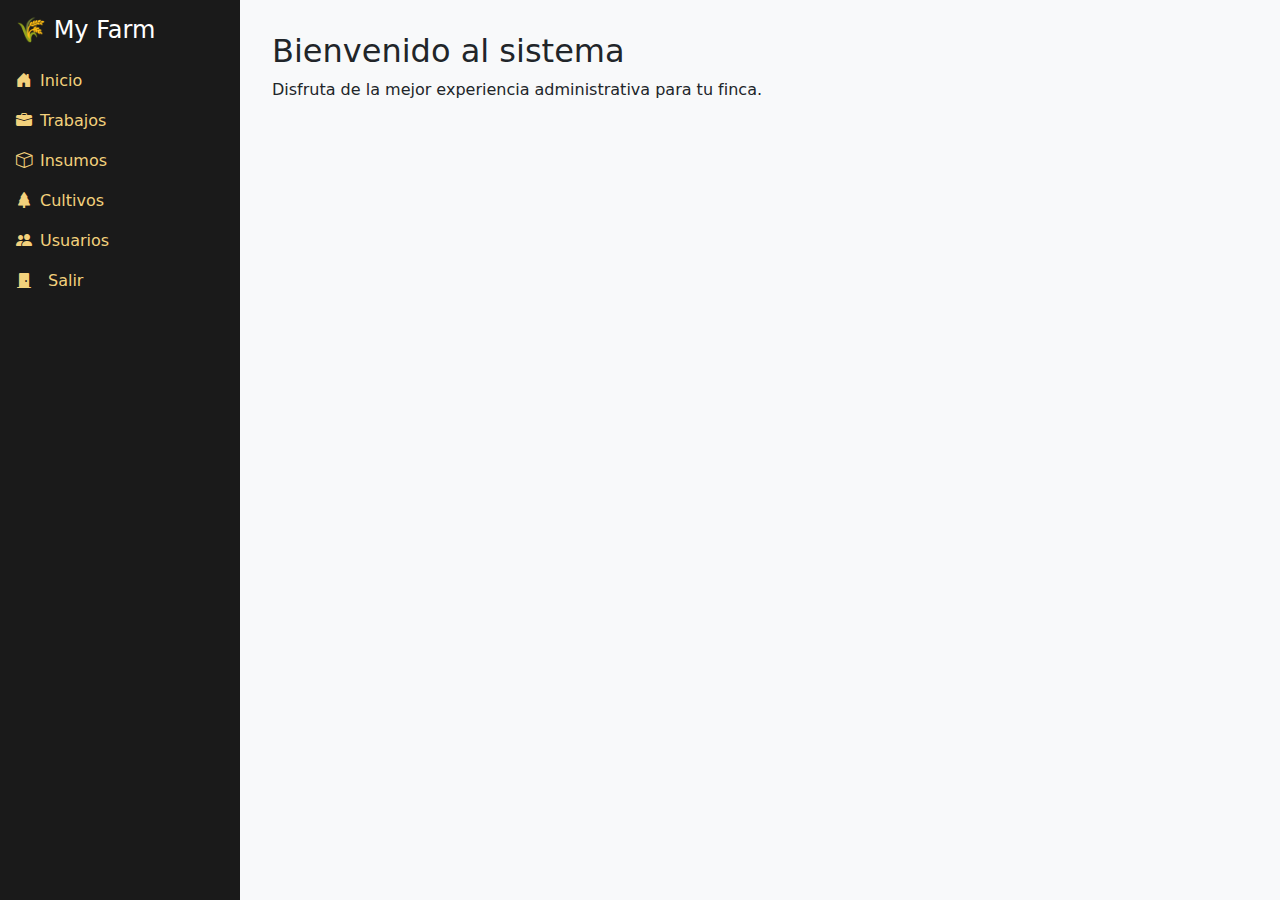
<file: index.html>
<!DOCTYPE html>
<html lang="es">
<head>
  <meta charset="UTF-8">
  <meta name="viewport" content="width=device-width, initial-scale=1">
  <title>Slidebar con Bootstrap</title>
  <!-- Bootstrap CSS -->
  <link href="https://cdn.jsdelivr.net/npm/bootstrap@5.3.3/dist/css/bootstrap.min.css" rel="stylesheet">
  <!-- Iconos de Bootstrap -->
  <link href="https://cdn.jsdelivr.net/npm/bootstrap-icons@1.10.5/font/bootstrap-icons.css" rel="stylesheet">
  <link rel="stylesheet" href="../styles.css">
</head>
<body>

<!-- Sidebar -->
  <aside id="sidebar">
    <h4 class="mb-4">🌾 My Farm</h4>
    <a href="#" data-page="pages/inicio.html"><i class="bi bi-house-door-fill"></i> Inicio</a>
    <a href="#" data-page="pages/trabajos.html"><i class="bi bi-briefcase-fill"></i> Trabajos</a>
    <a href="#" data-page="pages/insumos.html"><i class="bi bi-box"></i> Insumos</a>
    <a href="#" data-page="pages/cultivos.html"><i class="bi bi-tree-fill"></i> Cultivos</a>
    <a href="#" data-page="pages/usuarios.html"><i class="bi bi-people-fill"></i> Usuarios</a>
    <a class="nav-link" href="#" onclick="cerrarSesion()"><i class="bi bi-door-closed-fill me-2"></i>Salir</a>
  </aside>
  </aside>

  <!-- Contenido dinámico -->
  <main id="contenido-principal">
    <h2>Bienvenido al sistema</h2>
    <p>Disfruta de la mejor experiencia administrativa para tu finca.</p>
  </main>

  <!-- Bootstrap JS -->
  <script src="https://cdn.jsdelivr.net/npm/bootstrap@5.3.3/dist/js/bootstrap.bundle.min.js"></script>
  <script src="script.js" ></script>
</body>
</html>
</file>
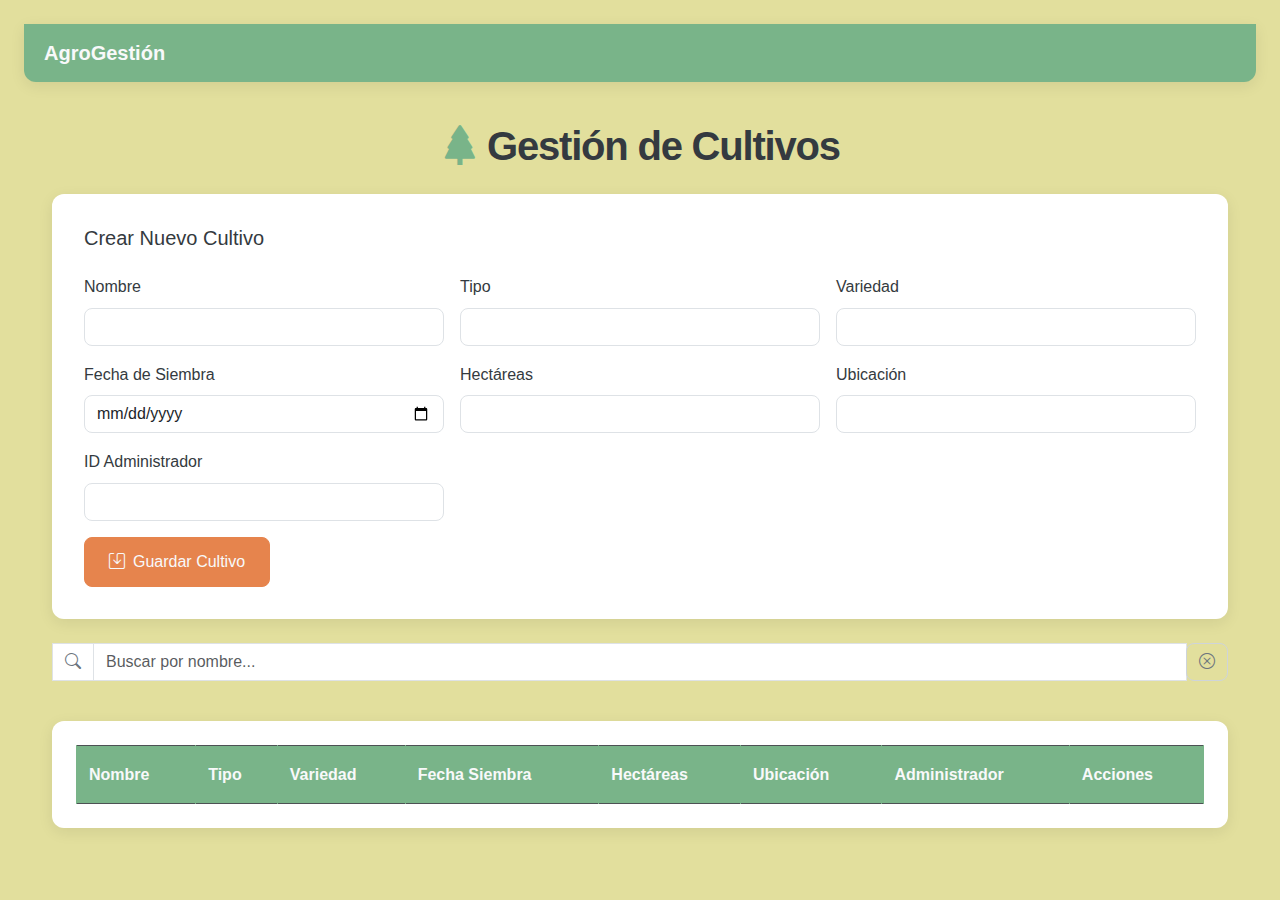
<file: pages/cultivos.html>
<!DOCTYPE html>
<html lang="es">

<head>
    <meta charset="UTF-8">
    <title>Gestión de Cultivos</title>
    <meta name="viewport" content="width=device-width, initial-scale=1">
    <link href="https://cdn.jsdelivr.net/npm/bootstrap@5.3.3/dist/css/bootstrap.min.css" rel="stylesheet">
    <link href="https://cdn.jsdelivr.net/npm/bootstrap-icons@1.10.5/font/bootstrap-icons.css" rel="stylesheet">

    <style>
        /* Definición de Variables CSS para un diseño consistente */
        :root {
            --primary-color: #79B489; /* Verde Suave (inspirado en la naturaleza) */
            --secondary-color: #E2DF9D; /* Amarillo Suave (arena o tierra clara) */
            --accent-color: #E6844D; /* Naranja Tierra (para botones de acción) */
            --dark-text: #343a40; /* Texto oscuro general */
            --light-text: #f8f9fa; /* Texto claro (para fondos oscuros) */
            --card-bg: #ffffff; /* Fondo de las secciones y formularios */
            --shadow-light: 0 4px 15px rgba(0, 0, 0, 0.08); /* Sombra ligera para elevación */
            --border-radius: 0.75rem; /* Radio de borde global para elementos */
        }

        body {
            font-family: 'Segoe UI', Roboto, 'Helvetica Neue', Arial, sans-serif; /* Fuente moderna y legible */
            background-color: var(--secondary-color); /* Fondo amarillo suave y claro */
            color: var(--dark-text);
            line-height: 1.6;
        }

        .container {
            max-width: 1200px; /* Limita el ancho para un mejor layout */
        }

        /* Navbar simple y elegante */
        .navbar {
            background-color: var(--primary-color); /* Un verde suave para la barra superior */
            box-shadow: var(--shadow-light);
            margin-bottom: 2.5rem; /* Espacio debajo de la navbar */
            border-radius: 0 0 var(--border-radius) var(--border-radius); /* Bordes redondeados abajo */
        }
        .navbar-brand {
            color: var(--light-text) !important;
            font-weight: 600;
            display: flex;
            align-items: center;
        }
        .navbar-brand i {
            font-size: 1.5rem; /* Ícono más grande */
            margin-right: 0.5rem;
            color: var(--light-text);
        }

        /* Título principal de la página */
        h2 { /* Tu h2 se convertirá en un título más estilizado */
            color: var(--dark-text);
            font-weight: 700;
            margin-bottom: 2rem;
            text-align: center; /* Centrado para un look limpio */
            letter-spacing: -0.03em;
            font-size: 2.5rem; /* Tamaño de fuente un poco más grande */
        }
        h2 .bi-tree-fill {
            color: var(--primary-color) !important; /* Asegura que el ícono sea verde */
        }

        /* Alerta de mensajes */
        #alerta {
            border-radius: 0.5rem;
            font-weight: 500;
            text-align: center;
            margin-bottom: 1.5rem;
            box-shadow: 0 2px 8px rgba(0, 0, 0, 0.05);
        }

        /* Sección del Formulario */
        .form-section {
            background-color: var(--card-bg); /* Fondo blanco */
            border-radius: var(--border-radius);
            box-shadow: var(--shadow-light);
            padding: 2rem;
            margin-bottom: 2.5rem;
        }
        .form-section .form-label {
            font-weight: 500;
            color: var(--dark-text);
        }
        .form-section .form-control,
        .form-section .form-select {
            border-radius: 0.5rem;
            border-color: #dee2e6;
        }
        .form-section .btn {
            padding: 0.75rem 1.5rem;
            border-radius: 0.5rem;
            font-weight: 500;
            transition: all 0.3s ease;
        }

        /* Estilos de los botones */
        .btn-warning {
            background-color: var(--accent-color); /* Naranja tierra para warning/acción principal */
            border-color: var(--accent-color);
            color: var(--light-text);
        }
        .btn-warning:hover {
            background-color: #c96a32; /* Tono más oscuro al pasar el mouse */
            border-color: #c96a32;
            transform: translateY(-2px); /* Pequeño efecto al pasar el mouse */
        }
        .btn-danger {
            background-color: #dc3545; /* Rojo estándar para eliminar */
            border-color: #dc3545;
            color: var(--light-text);
            transition: all 0.3s ease;
        }
        .btn-danger:hover {
            background-color: #c82333;
            border-color: #c82333;
            transform: translateY(-2px);
        }
        .btn-secondary { /* Estilo para el botón Cancelar */
            background-color: #6c757d;
            border-color: #6c757d;
            color: var(--light-text);
            transition: all 0.3s ease;
        }
        .btn-secondary:hover {
            background-color: #5a6268;
            border-color: #5a6268;
            transform: translateY(-2px);
        }
        .btn-outline-secondary { /* Para el botón de limpiar búsqueda */
            border-color: #ced4da;
            color: #6c757d;
            transition: all 0.3s ease;
        }
        .btn-outline-secondary:hover {
            background-color: #e2e6ea;
            border-color: #ced4da;
            color: #495057;
        }


        /* Buscador */
        .input-group {
            margin-bottom: 2.5rem !important; /* Espacio debajo del buscador */
        }
        .input-group .form-control {
            border-radius: 0.5rem 0 0 0.5rem; /* Esquinas redondeadas solo a la izquierda */
            border-color: #dee2e6;
        }
        .input-group .input-group-text {
            background-color: var(--card-bg); /* Fondo blanco */
            border-color: #dee2e6;
            border-radius: 0 0.5rem 0.5rem 0; /* Esquinas redondeadas solo a la derecha */
            color: #6c757d;
        }
        .input-group .btn {
            border-radius: 0.5rem !important; /* Asegura bordes redondeados */
            margin-left: 0.5rem; /* Espacio entre el campo de búsqueda y el botón */
        }


        /* Tabla */
        .table-responsive {
            background-color: var(--card-bg); /* Fondo blanco para la tabla */
            border-radius: var(--border-radius);
            box-shadow: var(--shadow-light);
            padding: 1.5rem; /* Espacio interno para la tabla */
            overflow-x: auto; /* Para tablas grandes en móviles */
        }
        .table {
            margin-bottom: 0; /* Elimina margen inferior de la tabla */
        }
        .table thead th {
            background-color: var(--primary-color); /* Verde suave para la cabecera */
            color: var(--light-text); /* Texto blanco */
            border-color: var(--primary-color);
            font-weight: 600;
            vertical-align: middle;
            padding: 1rem 0.75rem; /* Padding más generoso */
        }
        .table tbody tr {
            transition: background-color 0.2s ease; /* Transición para el hover */
        }
        .table tbody tr:hover {
            background-color: #f0f8f0; /* Color suave al pasar el mouse */
        }
        .table tbody td {
            vertical-align: middle;
            padding: 0.75rem;
            border-color: #e9ecef; /* Borde de celda más suave */
        }
        .table tbody td:last-child { /* Acciones de la última columna */
            white-space: nowrap; /* Evita que los botones se rompan de línea */
        }

        /* Modal de Confirmación de Eliminación */
        #modalEliminar .modal-content {
            border-radius: var(--border-radius);
            border: none;
            box-shadow: 0 8px 30px rgba(0, 0, 0, 0.2);
        }
        #modalEliminar .modal-header {
            background-color: var(--primary-color);
            color: var(--light-text);
            border-bottom: none;
            border-top-left-radius: var(--border-radius);
            border-top-right-radius: var(--border-radius);
        }
        #modalEliminar .modal-title {
            font-weight: 600;
        }
        #modalEliminar .modal-body {
            color: var(--dark-text);
        }
        #modalEliminar .modal-footer {
            border-top: none;
            padding: 1rem 1.5rem;
            justify-content: flex-end;
        }
        #modalEliminar .btn-close {
            filter: invert(1) grayscale(100%) brightness(200%); /* Hace la X del modal blanca */
        }


        /* Ajustes responsivos */
        @media (max-width: 768px) {
            h2 {
                font-size: 2rem; /* Ajusta el tamaño del título principal en móviles */
            }
            .form-section {
                padding: 1rem; /* Reduce el padding del formulario en móviles */
            }
            .form-section .col-md-4 {
                width: 100%; /* Las columnas del formulario se apilan en móviles */
            }
            .input-group {
                flex-direction: column; /* Apila el buscador y el botón en móviles */
                gap: 0.5rem; /* Espacio entre los elementos apilados */
            }
            .input-group .form-control {
                border-radius: 0.5rem !important; /* Todas las esquinas redondeadas */
            }
            .input-group .input-group-text {
                width: 100%; /* Ícono ocupa todo el ancho debajo del campo */
                border-radius: 0.5rem !important;
                justify-content: center; /* Centra el ícono */
                order: -1; /* Mueve el ícono arriba del campo si se apila */
            }
            .input-group .btn {
                margin-left: 0 !important; /* Elimina margen para que ocupe todo el ancho */
                width: 100%;
            }
        }
    </style>
</head>

<body class="p-4">
    <nav class="navbar navbar-expand-lg">
        <div class="container-fluid">
            <a class="navbar-brand" href="#">
                <i class="bi bi-seedling"></i> AgroGestión
            </a>
            </div>
    </nav>

    <div class="container">
        <h2 class="mb-4"><i class="bi bi-tree-fill me-2"></i>Gestión de Cultivos</h2>

        <div id="alerta" class="alert d-none" role="alert"></div>

        <div class="form-section mb-4">
            <h5 class="card-title mb-4" id="form-title">Crear Nuevo Cultivo</h5>
            <form id="form-cultivo" class="row g-3">
                <input type="hidden" id="cultivo-id">
                <div class="col-md-4">
                    <label for="nombre" class="form-label">Nombre</label>
                    <input type="text" class="form-control" id="nombre" required>
                </div>
                <div class="col-md-4">
                    <label for="tipo" class="form-label">Tipo</label>
                    <input type="text" class="form-control" id="tipo" required>
                </div>
                <div class="col-md-4">
                    <label for="variedad" class="form-label">Variedad</label>
                    <input type="text" class="form-control" id="variedad" required>
                </div>
                <div class="col-md-4">
                    <label for="fecha_siembra" class="form-label">Fecha de Siembra</label>
                    <input type="date" class="form-control" id="fecha_siembra" required>
                </div>
                <div class="col-md-4">
                    <label for="hectareas" class="form-label">Hectáreas</label>
                    <input type="number" class="form-control" id="hectareas" step="0.01" required>
                </div>
                <div class="col-md-4">
                    <label for="ubicacion" class="form-label">Ubicación</label>
                    <input type="text" class="form-control" id="ubicacion" required>
                </div>
                <div class="col-md-4">
                    <label for="administrador" class="form-label">ID Administrador</label>
                    <input type="number" class="form-control" id="administrador" required>
                </div>
                <div class="col-12">
                    <button type="submit" class="btn btn-warning" id="btn-guardar"><i class="bi bi-save me-2"></i>Guardar Cultivo</button>
                    <button type="button" class="btn btn-secondary ms-2 d-none" id="btn-cancelar"><i class="bi bi-x-circle me-2"></i>Cancelar</button>
                </div>
            </form>
        </div>

        <div class="input-group mb-3">
            <span class="input-group-text"><i class="bi bi-search"></i></span>
            <input type="text" id="buscar" class="form-control" placeholder="Buscar por nombre...">
            <button class="btn btn-outline-secondary" id="limpiar-busqueda" title="Limpiar búsqueda"><i class="bi bi-x-circle"></i></button>
        </div>

        <div class="table-responsive">
            <table class="table table-bordered table-hover">
                <thead class="table-dark">
                    <tr>
                        <th>Nombre</th>
                        <th>Tipo</th>
                        <th>Variedad</th>
                        <th>Fecha Siembra</th>
                        <th>Hectáreas</th>
                        <th>Ubicación</th>
                        <th>Administrador</th>
                        <th>Acciones</th>
                    </tr>
                </thead>
                <tbody id="tabla-cultivos">
                    </tbody>
            </table>
        </div>
    </div>

    <div class="modal fade" id="modalEliminar" tabindex="-1" aria-labelledby="modalEliminarLabel" aria-hidden="true">
        <div class="modal-dialog">
            <div class="modal-content">
                <div class="modal-header">
                    <h5 class="modal-title" id="modalEliminarLabel">Confirmar Eliminación</h5>
                    <button type="button" class="btn-close" data-bs-dismiss="modal" aria-label="Cerrar"></button>
                </div>
                <div class="modal-body">
                    ¿Estás seguro de que deseas eliminar este cultivo?
                </div>
                <div class="modal-footer">
                    <button type="button" class="btn btn-secondary" data-bs-dismiss="modal">Cancelar</button>
                    <button type="button" class="btn btn-danger" id="btn-confirmar-eliminar">Eliminar</button>
                </div>
            </div>
        </div>
    </div>

    <script src="https://cdn.jsdelivr.net/npm/bootstrap@5.3.3/dist/js/bootstrap.bundle.min.js"></script>
    <script src="../js/cultivos.js"></script>
</body>

</html>
</file>
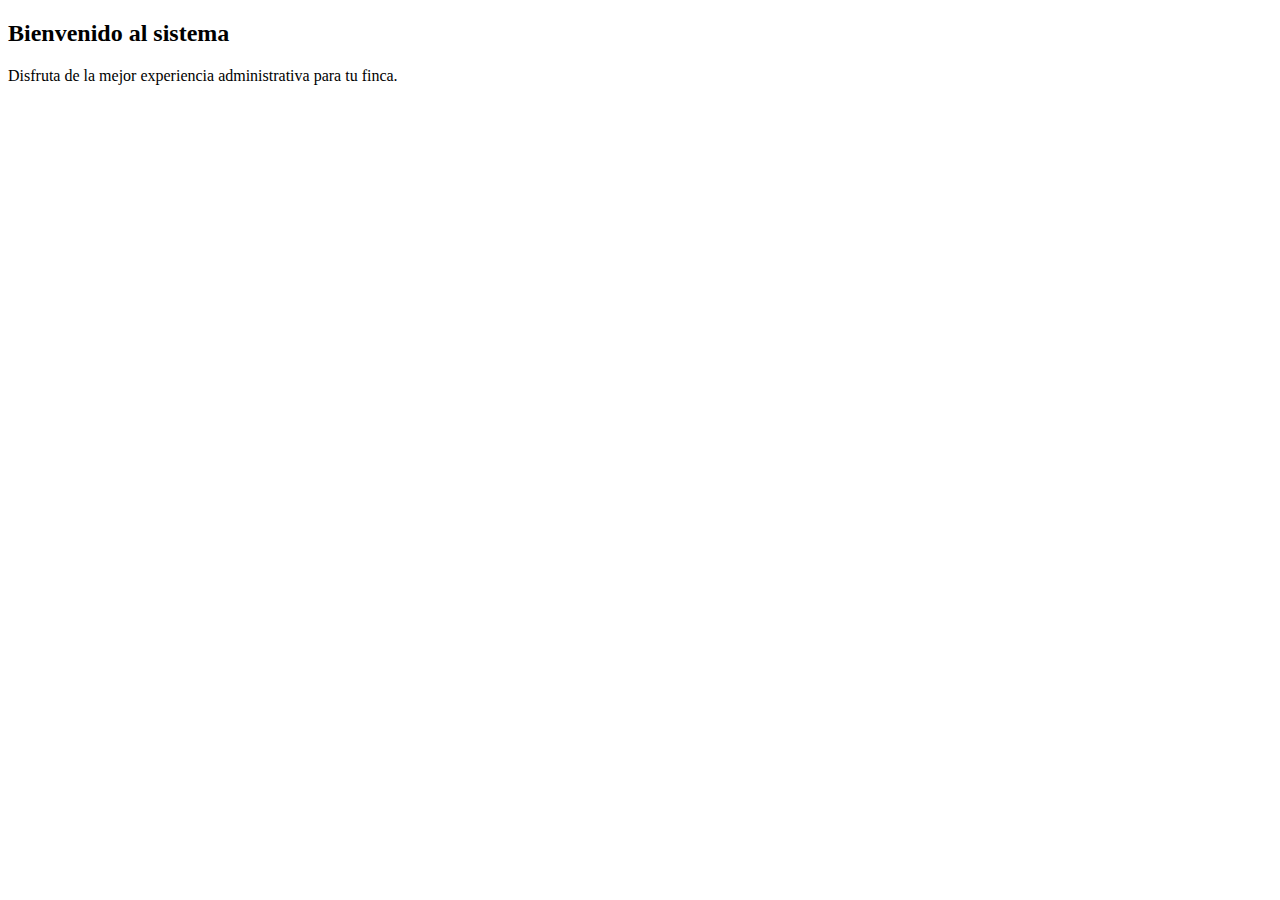
<file: pages/inicio.html>
<!DOCTYPE html>
<html lang="en">
<head>
    <meta charset="UTF-8">
    <meta name="viewport" content="width=device-width, initial-scale=1.0">
    <title>Document</title>
</head>
<body>
    <h2>Bienvenido al sistema</h2>
    <p>Disfruta de la mejor experiencia administrativa para tu finca.</p>
</body>
</html>
</file>
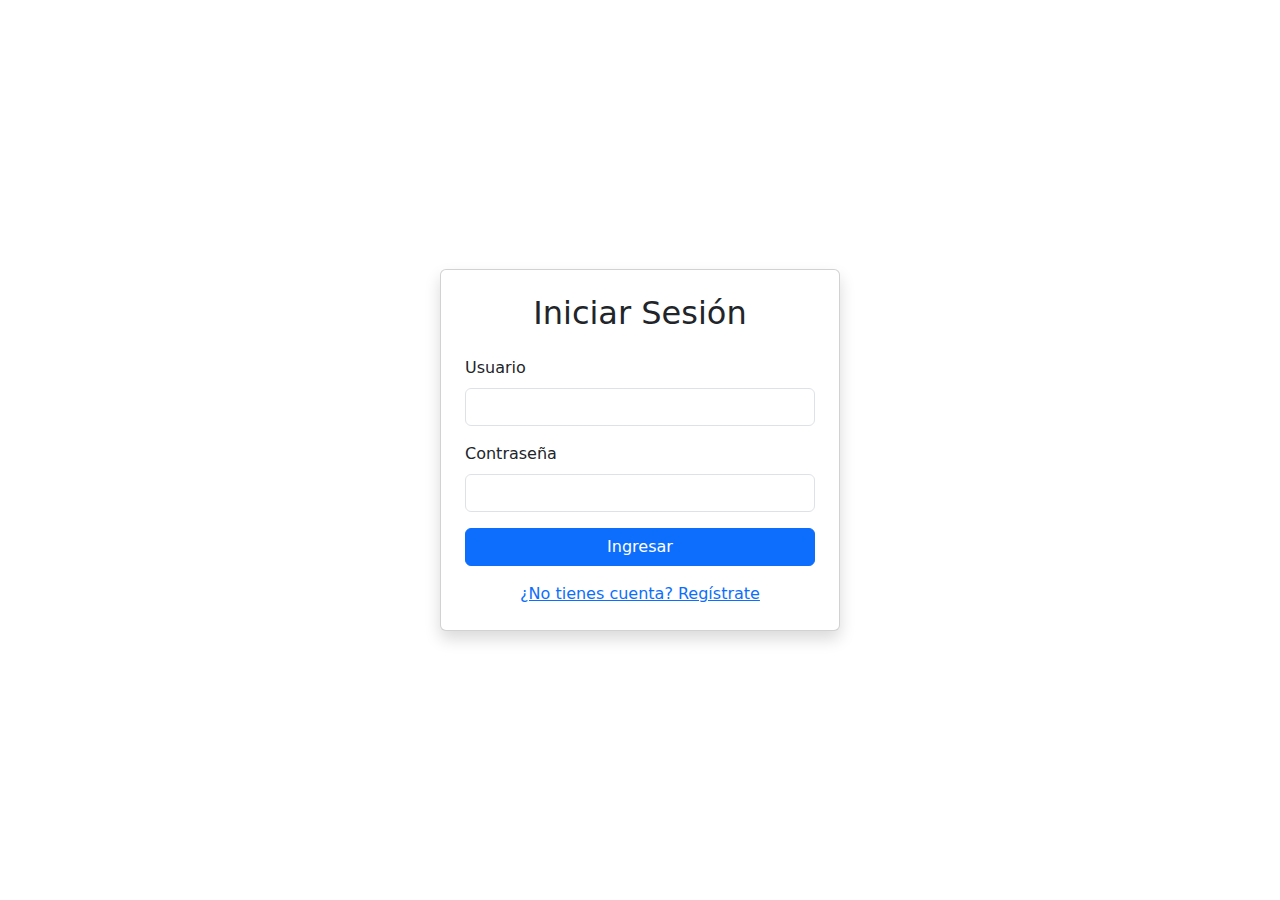
<file: pages/login.html>
<!-- componentes/login.html -->
<!DOCTYPE html>
<html lang="es">
<head>
  <meta charset="UTF-8">
  <title>Iniciar Sesión</title>
  <link rel="stylesheet" href="../styles.css">
    <link href="https://cdn.jsdelivr.net/npm/bootstrap@5.3.3/dist/css/bootstrap.min.css" rel="stylesheet">
</head>
<body>
   <div class="container d-flex align-items-center justify-content-center min-vh-100">
    <div class="card shadow p-4" style="max-width: 400px; width: 100%;">
      <h2 class="text-center mb-4">Iniciar Sesión</h2>
      <form id="loginForm">
        <div class="mb-3">
          <label for="username" class="form-label">Usuario</label>
          <input type="text" class="form-control" id="username" required>
        </div>
        <div class="mb-3">
          <label for="password" class="form-label">Contraseña</label>
          <input type="password" class="form-control" id="password" required>
        </div>
        <button type="submit" class="btn btn-primary w-100">Ingresar</button>
      </form>
      <div class="text-center mt-3">
        <a href="register.html">¿No tienes cuenta? Regístrate</a>
      </div>
    </div>
  </div>
  <script src="../js/login.js"></script>
</body>
</html>
</file>
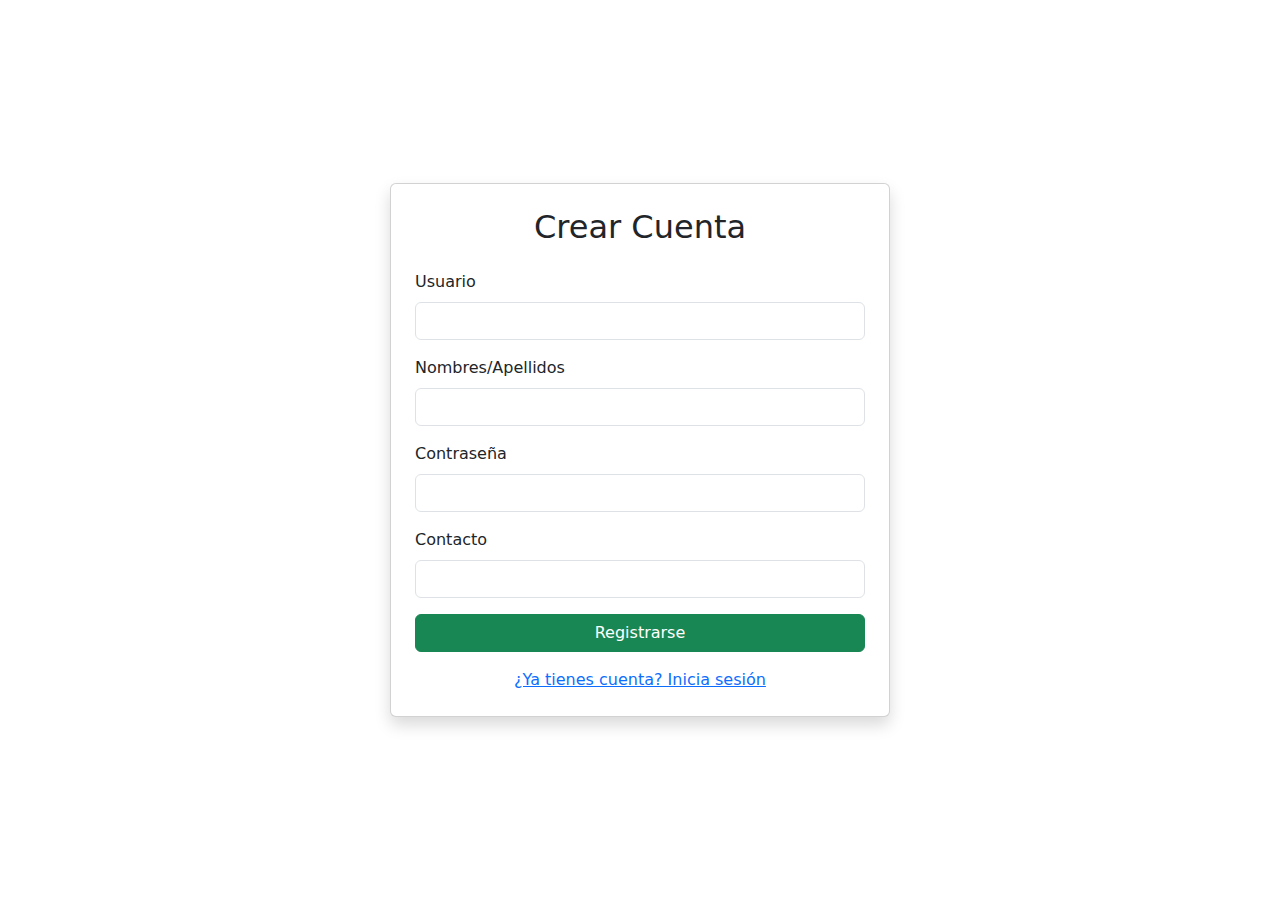
<file: pages/register.html>
<!-- componentes/register.html -->
<!DOCTYPE html>
<html lang="es">
<head>
  <meta charset="UTF-8">
  <title>Registro</title>
  <link rel="stylesheet" href="../styles.css">
  <link href="https://cdn.jsdelivr.net/npm/bootstrap@5.3.3/dist/css/bootstrap.min.css" rel="stylesheet">
</head>
<body>
<div class="container d-flex align-items-center justify-content-center min-vh-100">
    <div class="card shadow p-4" style="max-width: 500px; width: 100%;">
      <h2 class="text-center mb-4">Crear Cuenta</h2>
      <form id="registerForm">
        <div class="mb-3">
          <label for="username" class="form-label">Usuario</label>
          <input type="text" class="form-control" id="username" required>
        </div>
        <div class="mb-3">
          <label for="name" class="form-label">Nombres/Apellidos</label>
          <input type="text" class="form-control" id="name" required>
        </div>
        <div class="mb-3">
          <label for="password" class="form-label">Contraseña</label>
          <input type="password" class="form-control" id="password" required>
        </div>
        <div class="mb-3">
          <label for="contact" class="form-label">Contacto</label>
          <input type="text" class="form-control" id="contact" required>
        </div>
        <button type="submit" class="btn btn-success w-100">Registrarse</button>
      </form>
      <div class="text-center mt-3">
        <a href="login.html">¿Ya tienes cuenta? Inicia sesión</a>
      </div>
    </div>
  </div>
  <script src="../js/register.js"></script>
</body>
</html>
</file>
<file: styles.css>
body {
      display: flex;
      min-height: 100vh;
    }
    #sidebar {
      width: 240px;
      background-color: #1a1a1a;
      color: #fff;
      padding: 1rem;
    }
    #sidebar a {
      color: #f3d17c;
      text-decoration: none;
      display: flex;
      align-items: center;
      gap: 0.5rem;
      margin: 1rem 0;
    }
    #sidebar a.activo {
      font-weight: bold;
      color: #ec9c59;
    }
    #contenido-principal {
      flex-grow: 1;
      background-color: #f8f9fa;
      padding: 2rem;
    }
</file>
